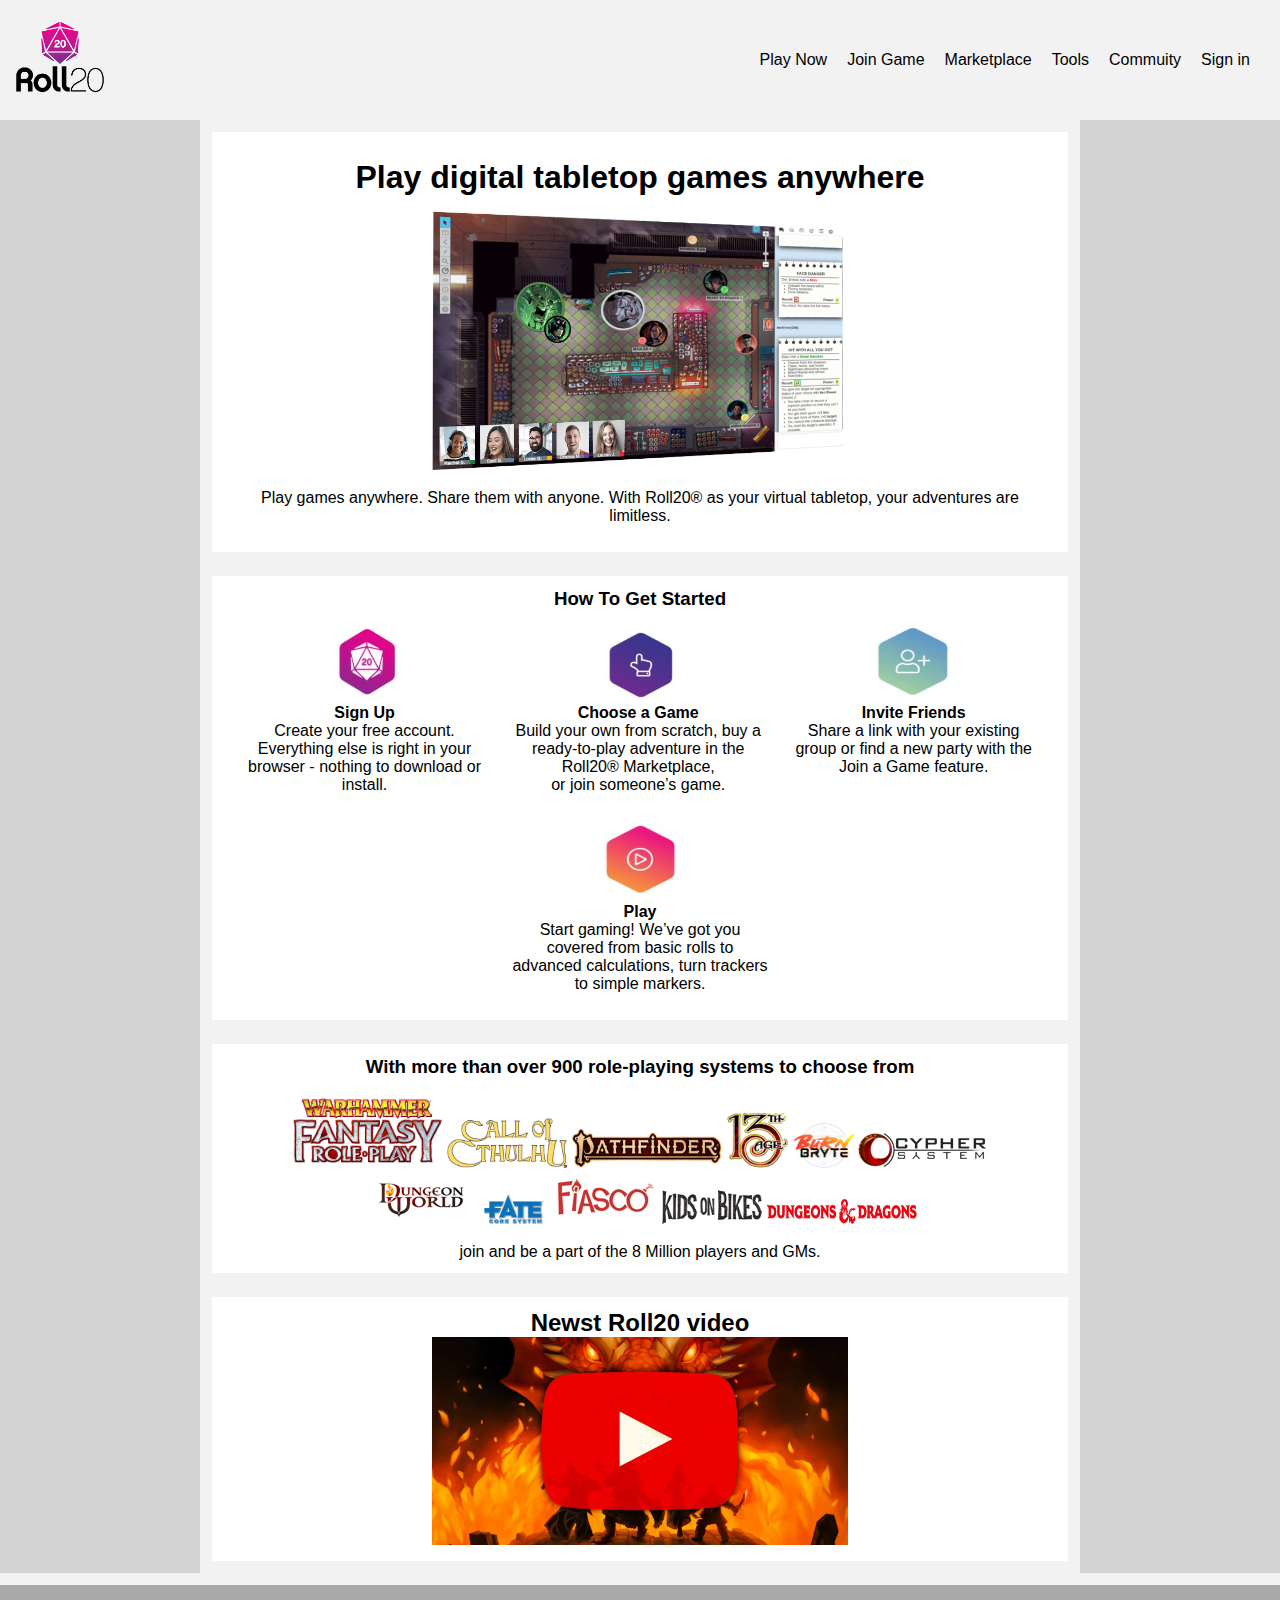
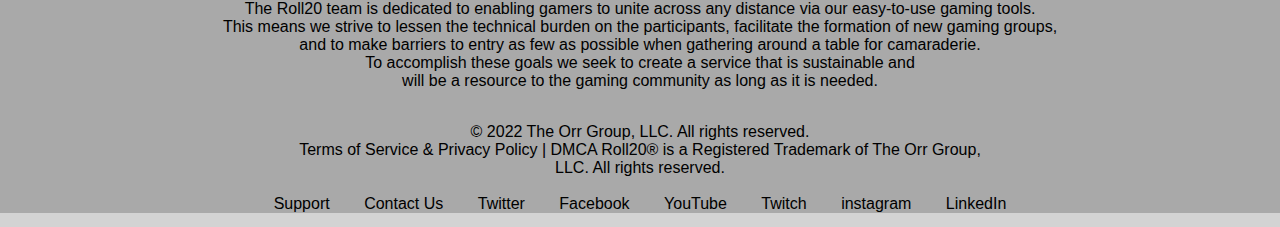
<file: Index.html>
<!doctype html>
<html>
<head>
<meta charset="utf-8">
<link rel="stylesheet" href="Mainstylesheet.css">
<title>Index</title>
	
</head>

	
	
<body>

	
	<header>
		
		<a class="logo" href="Index.html"><img src="Roll20-OG.png" width="100" height="100" alt="NotFound" /></a>
		
		<nav>
			<ul class="navigation-list">
				<li><a href="SignIn.html">Play Now</a></li>
				<li><a href="#">Join Game</a></li>
				<li><a href="#">Marketplace</a></li>
				<li><a href="#">Tools</a></li>
				<li><a href="#">Commuity</a></li>
				<li class="menuknap"><a href="SignIn.html">Sign in</a></li>
			</ul>
		</nav>
		
	</header>
	
<div class="boks">
		<h1 class="intro">
			Play digital tabletop games anywhere
		</h1>
  <img src="virtual-tabletop-2.png" width="50%" height="50%" alt="NotFound"/> 
	
	<p class="intro">Play games anywhere. Share them with anyone. With Roll20® as your virtual tabletop, your adventures are limitless.</p>
	
</div>
	
<div class="boks">
  <h3>How To Get Started</h3>
	<nav>
		<ul>
			<li class="intro"><img src="Sign-up.JPG" width="75" height="75" alt=""/>
				<h4>Sign Up</h4>
				<p>Create your free account.<br> Everything else is right in your<br> browser - nothing to download or<br> install.</p>
			</li>
			
		  	<li class="intro"><img src="Choose.JPG" width="75" height="75" alt=""/>
				<h4>Choose a Game</h4>
				<p>Build your own from scratch, buy a <br> ready-to-play adventure in the <br> Roll20® Marketplace, <br> or join someone’s game.</p>
			</li>
			
			<li class="intro"><img src="Invite.JPG" width="75" height="75" alt=""/>
				<h4>Invite Friends</h4>
				<p>Share a link with your existing<br> group or find a new party with the<br> Join a Game feature.</p><br>
			</li>
			
			<li class="intro"><img src="play.JPG" width="75" height="75" alt=""/>
				<h4>Play</h4>
				<p>Start gaming! We’ve got you<br> covered from basic rolls to<br> advanced calculations, turn trackers<br> to simple markers.</p>
			</li>
        </ul>
	</nav>
</div>
	
<div class="boks">
	<h3>With more than over 900 role-playing systems to choose from</h3>
	
	<div class="intro">
    <img src="Warhammer.png" width="150" height="75" alt=""/>
	<img src="call-of-cthulhu.png" width="120" height="50" alt=""/>
	<img src="pathfinder2.png" width="150" height="40" alt=""/>
	<img src="13-age.png" width="63" height="56" alt=""/>
	<img src="burn-bryte.png" width="60" height="45" alt=""/>
	<img src="cypher-system.png" width="129" height="35" alt=""/>
	<img src="dungeon-world.png" width="116" height="49" alt=""/>
	<img src="fate.png" width="60" height="30" alt=""/>
	<img src="fiasco.png" width="110" height="52" alt=""/>
	<img src="kids-on-bikes.png" width="100" height="34" alt=""/>
	<img src="dungeons-dragons.png" width="150" height="25" alt=""/>
	</div>
	
	<p>join and be a part of the 8 Million players and GMs.</p>
</div>
	
<div class="boks">
  <h2>Newst Roll20 video</h2>
	<img src="DnD-Youtube.jpg" width="50%" height="50%" alt=""/>
</div>
	
<footer class="fodboks">
	<p class="intro">The Roll20 team is dedicated to enabling gamers to unite across any distance via our easy-to-use gaming tools.<br>
 	This means we strive to lessen the technical burden on the participants, facilitate the formation of new gaming groups,<br>
 	and to make barriers to entry as few as possible when gathering around a table for camaraderie.<br>
 	To accomplish these goals we seek to create a service that is sustainable and<br>
 	will be a resource to the gaming community as long as it is needed.
	</p>
	
	<br>
	<p>
		© 2022 The Orr Group, LLC. All rights reserved.<br> Terms of Service & Privacy Policy | DMCA
		Roll20® is a Registered Trademark of The Orr Group,<br> LLC. All rights reserved.
	</p>
	<br>

	
	<a class="intro" href="#">Support</a>
	<a class="intro" href="#">Contact Us</a>
	<a class="intro" href="#">Twitter</a>
	<a class="intro" href="#">Facebook</a>
	<a class="intro" href="#">YouTube</a>
	<a class="intro" href="#">Twitch</a>
	<a class="intro" href="#">instagram</a>
	<a class="intro" href="#">LinkedIn</a>
	
</footer>
	
</body>
	
	
	
</html>
</file>
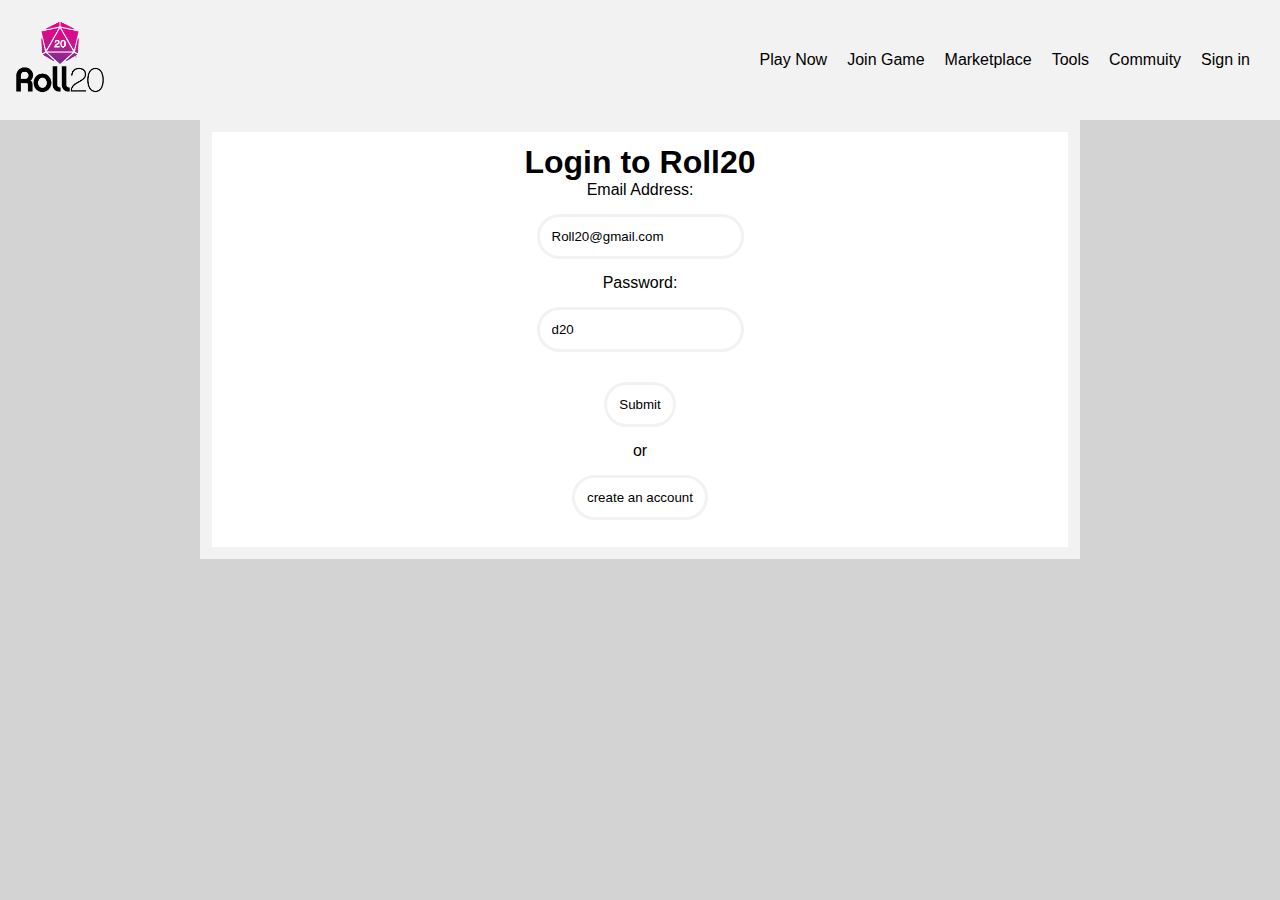
<file: SignIn.html>
<!doctype html>
<html>
<head>
<meta charset="utf-8">
<link rel="stylesheet" href="Mainstylesheet.css">
<title>SignIn</title>
</head>

<body>
	
	
	<header>
		<a class="logo" href="Index.html"><img src="Roll20-OG.png" width="100" height="100" alt="NotFound" /></a>
		
		<nav>
			<ul class="navigation-list">
				<li><a href="SignIn.html">Play Now</a></li>
				<li><a href="#">Join Game</a></li>
				<li><a href="#">Marketplace</a></li>
				<li><a href="#">Tools</a></li>
				<li><a href="#">Commuity</a></li>
				<li><a href="SignIn.html">Sign in</a></li>
			</ul>
		</nav>
	</header>
	
	<div class="boks">
		<h1>Login to Roll20</h1>
		<form>
			
			<label for="fname">Email Address:</label><br>
  			<input class="Button1" type="text" id="fname" name="fname" value="Roll20@gmail.com"><br>
  			<label for="lname">Password:</label><br>
  			<input class="Button1" type="text" id="lname" name="lname" value="d20"><br>
  			<input class="Button1" type="submit" value="Submit">
			<p>or</p>
			<input class="Button1" type="submit" value="create an account">
			
		</form>
	</div>
	
</body>
	
</html>
</file>
<file: Mainstylesheet.css>
@charset "utf-8";
/* CSS Document */


/*Du vil find at CSS er skrivet op i denne rakkefølge.    */
/*1st rakke er til hjemmesiden som en heldhed,            */
/*2st rakke er til header/hvor man har menubare samt logo.*/
/*3st rakke er til kropen/mellem poinet i siden.          */
/*4st rakke er til footer, hvor info ligger.              */

* {
	box-sizing: border-box;
	margin: 0;
	padding: 0;
}

body {
	font-family:Gotham, "Helvetica Neue", Helvetica, Arial, "sans-serif";
	background-color: lightgrey;
}

nav {
	
}

ul {

}

ul li {
	display: inline-block;
}

ul li a {

}


/*------------------------------Hoved------------------------------------*/

.logo {
  width: 100px;
  height: 100px;
}

header {
	display: flex;
	justify-content: space-between;
	align-items: center;
	background-color: #f2f2f2;
  padding: 10px;
  text-align: center;
}

.navigation-list {
	display: flex;
	
}

.navigation-list li {
	list-style: none;
	margin-right: 20px;
}

header a {
	text-decoration: none;
	color: black;
}

header a:active, 
header a:visited {
	color: black;
}

header li:hover {
    transform: translateY(-3px);
    transition: transform 0.2s ease-in-out;
  }

header li:hover > a {
    color: deeppink;
  }

/*-------------------------------Krop-----------------------------------*/

.boks{
	text-align: center;
	margin-left: 200px;
	margin-right: 200px;
	border: solid 12px #F2F2F2;
	background-color: white;
	padding: 12px;
}

.Button1{
	border: solid 3px #F2F2F2;
	border-radius: 50px;
	margin: 15px;
	background-color: white;
	padding: 12px;
}

.Button1:hover{
	border: solid 3px purple;
	border-radius: 50px;
	background-color: white;
	padding: 12px;
}

.intro{
	padding: 15px;
	text-decoration: none;
	color: black;
}



/*--------------------------------Fæder----------------------------------*/


.fodboks{
	border-top: solid 12px #F2F2F2;
	background-color: darkgray;
	text-align: center;
}
</file>
